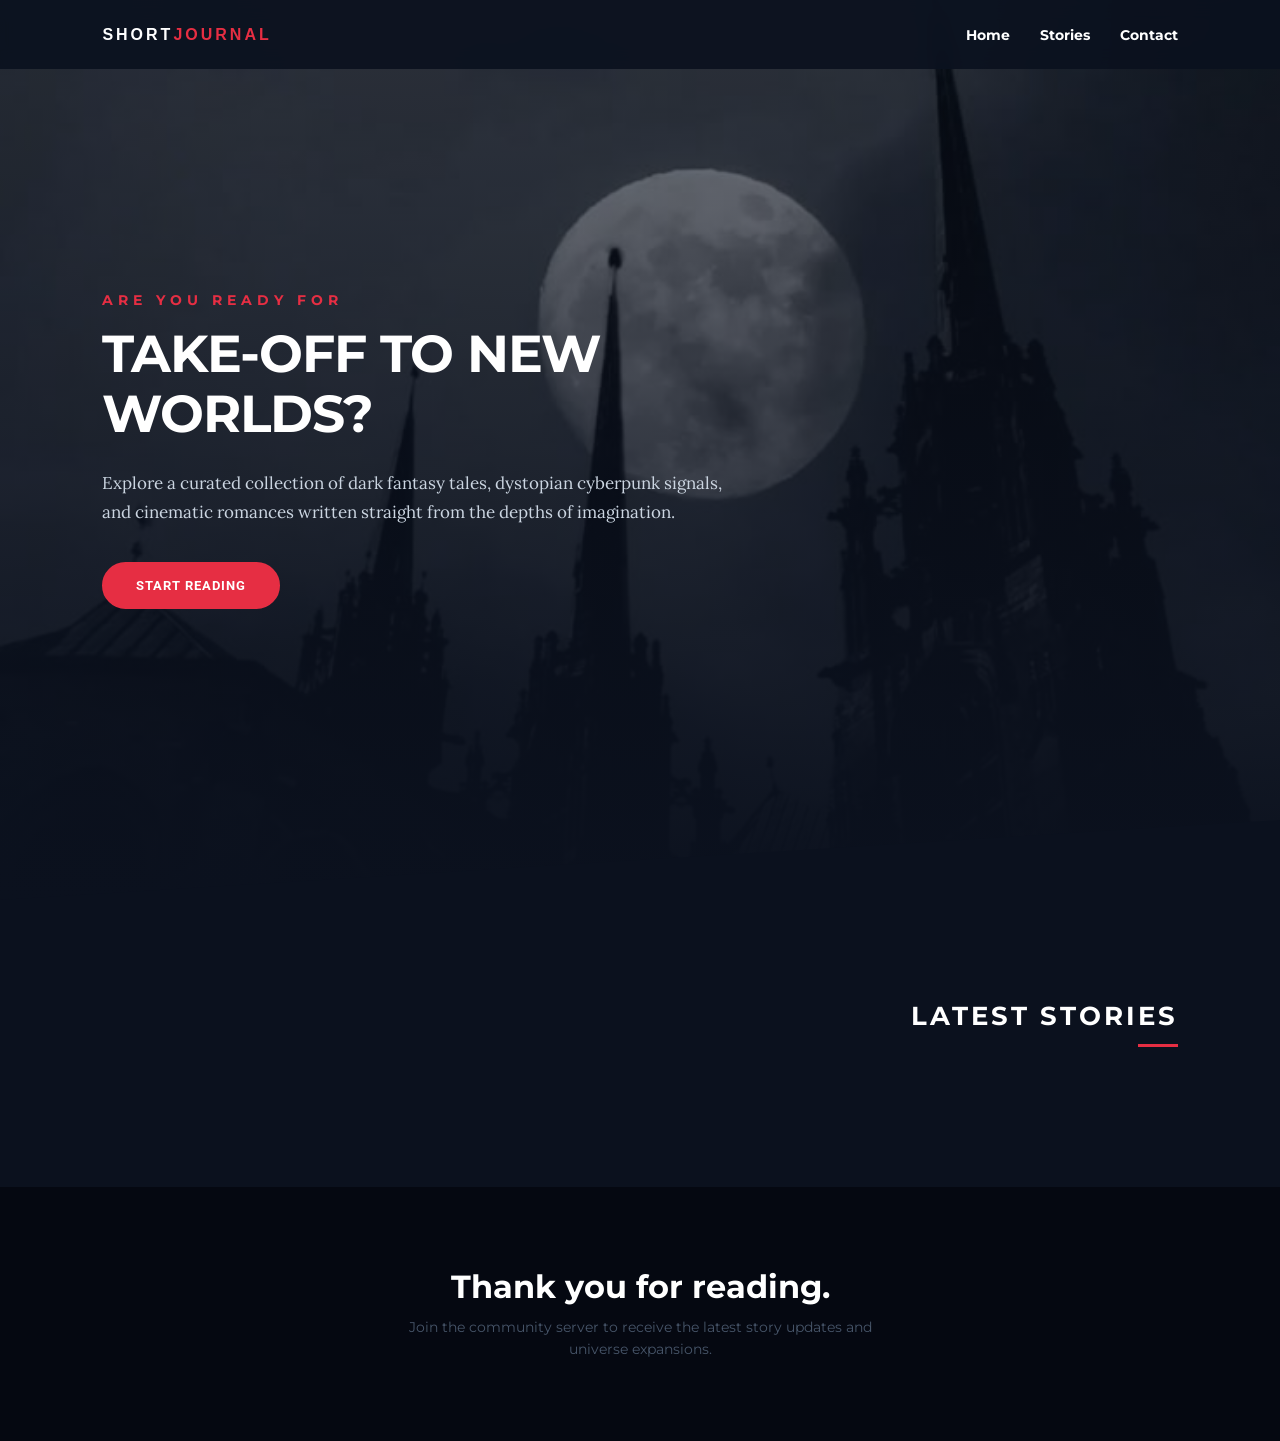
<file: index.html>
<!DOCTYPE html>
<html lang="en">
<head>
    <meta charset="UTF-8">
    <meta name="viewport" content="width=device-width, initial-scale=1.0">
    <title>Short Journal - Personal Stories Archive</title>
    <link rel="stylesheet" href="style.css">
    <link href="https://fonts.googleapis.com/css2?family=Syncopate:wght@700&family=Montserrat:wght@400;700&family=Lora:ital,wght@0,400;0,700;1,400&family=Roboto:wght@500;700&display=swap" rel="stylesheet">
</head>
<body>

    <nav class="navbar">
        <div class="logo">SHORT<span>JOURNAL</span></div>
        <ul class="nav-links">
            <li><a href="#">Home</a></li>
            <li><a href="#stories">Stories</a></li>
            <li><a href="#contact">Contact</a></li>
        </ul>
    </nav>

    <header class="hero">
        <div class="hero-content">
            <h3>ARE YOU READY FOR</h3>
            <h1>TAKE-OFF TO NEW WORLDS?</h1>
            <p class="hero-desc">Explore a curated collection of dark fantasy tales, dystopian cyberpunk signals, and cinematic romances written straight from the depths of imagination.</p>
            <div class="hero-buttons">
                <a href="#stories" class="btn btn-primary">Start Reading</a>
            </div>
        </div>
        <div class="hero-wave"></div>
    </header>

   <section id="stories" class="stories-section">
        <div class="section-header" style="justify-content: center;">
            <h2 class="section-title" style="margin-bottom: 0;">LATEST STORIES</h2>
        </div>
        
        <div class="stories-grid" id="storiesContainer">
            </div>
    </section>

    <footer style="text-align: center; padding: 80px 20px; background: #050811;">
        <h2 style="color: #fff; font-size: 32px; margin-bottom: 10px;">Thank you for reading.</h2>
        <p style="color: #475569; max-width: 500px; margin: 0 auto; font-size: 14px; line-height: 1.6;">
            Join the community server to receive the latest story updates and universe expansions.
        </p>
    </footer>

    <script src="script.js"></script>
</body>
</html>
</file>
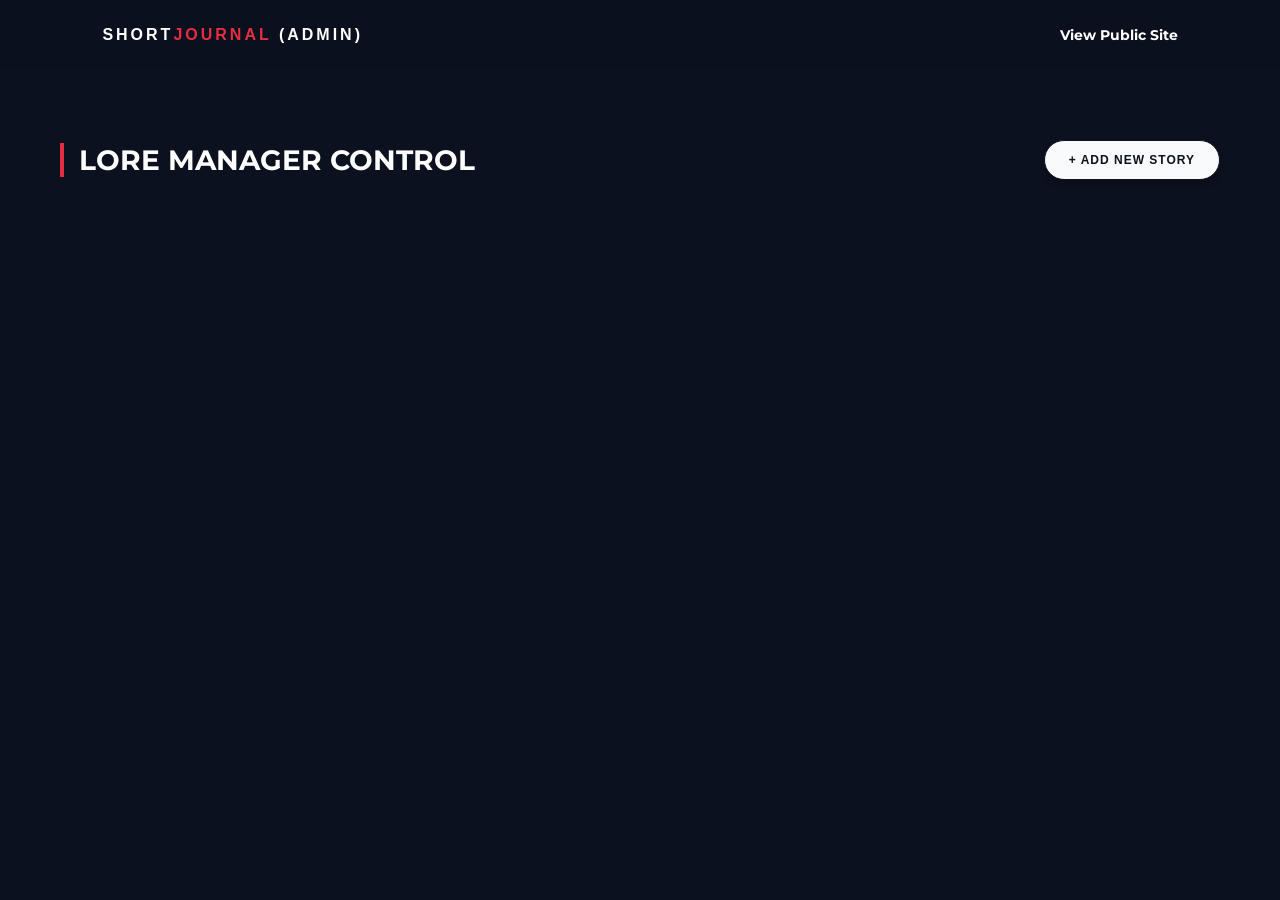
<file: admin.html>
<!DOCTYPE html>
<html lang="en">
<head>
    <meta charset="UTF-8">
    <meta name="viewport" content="width=device-width, initial-scale=1.0">
    <title>Short Journal - Admin Control</title>
    <link rel="stylesheet" href="style.css">
    <link href="https://fonts.googleapis.com/css2?family=Montserrat:wght@400;700&family=Lora:ital,wght@0,400;0,700;1,400&display=swap" rel="stylesheet">
    <style>
        /* Desain Khusus Halaman Dashboard Admin */
        .admin-header-panel {
            max-width: 1200px;
            margin: 140px auto 20px;
            padding: 0 20px;
            display: flex;
            justify-content: space-between;
            align-items: center;
        }
        .admin-title {
            color: #ffffff;
            font-size: 28px;
            font-weight: 700;
            border-left: 4px solid #e62e43;
            padding-left: 15px;
        }
        /* Memastikan tombol edit & hapus tetap nampang di halaman admin */
        .edit-story-btn, .delete-story-btn {
            display: flex !important;
        }
    </style>
</head>
<body>

    <nav class="navbar">
        <div class="logo">SHORT<span>JOURNAL</span> (ADMIN)</div>
        <ul class="nav-links">
            <li><a href="index.html">View Public Site</a></li>
        </ul>
    </nav>

    <div class="admin-header-panel">
        <h1 class="admin-title">LORE MANAGER CONTROL</h1>
        <button id="openModalBtn" class="btn btn-admin">+ Add New Story</button>
    </div>

    <main class="stories-section" style="padding-top: 10px;">
        <div class="stories-grid" id="storiesContainer">
            </div>
    </main>

    <div id="storyModal" class="modal">
        <div class="modal-content">
            <span class="close-btn">&times;</span>
            <h3>Create New Journal Entry</h3>
            
            <form id="storyForm">
                <input type="hidden" id="editStoryId" value="">
                
                <div class="form-group">
                    <label for="storyGenre">Genre / Tag</label>
                    <input type="text" id="storyGenre" placeholder="e.g. Dark Fantasy, Cyberpunk" required>
                </div>
                <div class="form-group">
                    <label for="storyTitle">Story Title</label>
                    <input type="text" id="storyTitle" placeholder="Enter story title..." required>
                </div>
                <div class="form-group">
                    <label for="storySnippet">Story Description / Snippet</label>
                    <textarea id="storySnippet" rows="2" placeholder="Write a brief description..." required></textarea>
                </div>
                <div class="form-group">
                    <label for="storyContent">Full Story Content</label>
                    <textarea id="storyContent" rows="8" placeholder="Type your full story here..." required></textarea>
                </div>
                <div class="form-group">
                    <label for="storyBg">Background Image URL (Optional)</label>
                    <input type="text" id="storyBg" placeholder="e.g. https://images.unsplash.com/photo-xxx...">
                </div>
                <button type="submit" class="btn btn-primary" style="width: 100%; margin-top: 10px;">PUBLISH STORY</button>
            </form>
        </div>
    </div>

    <script src="script.js"></script>
</body>
</html>
</file>
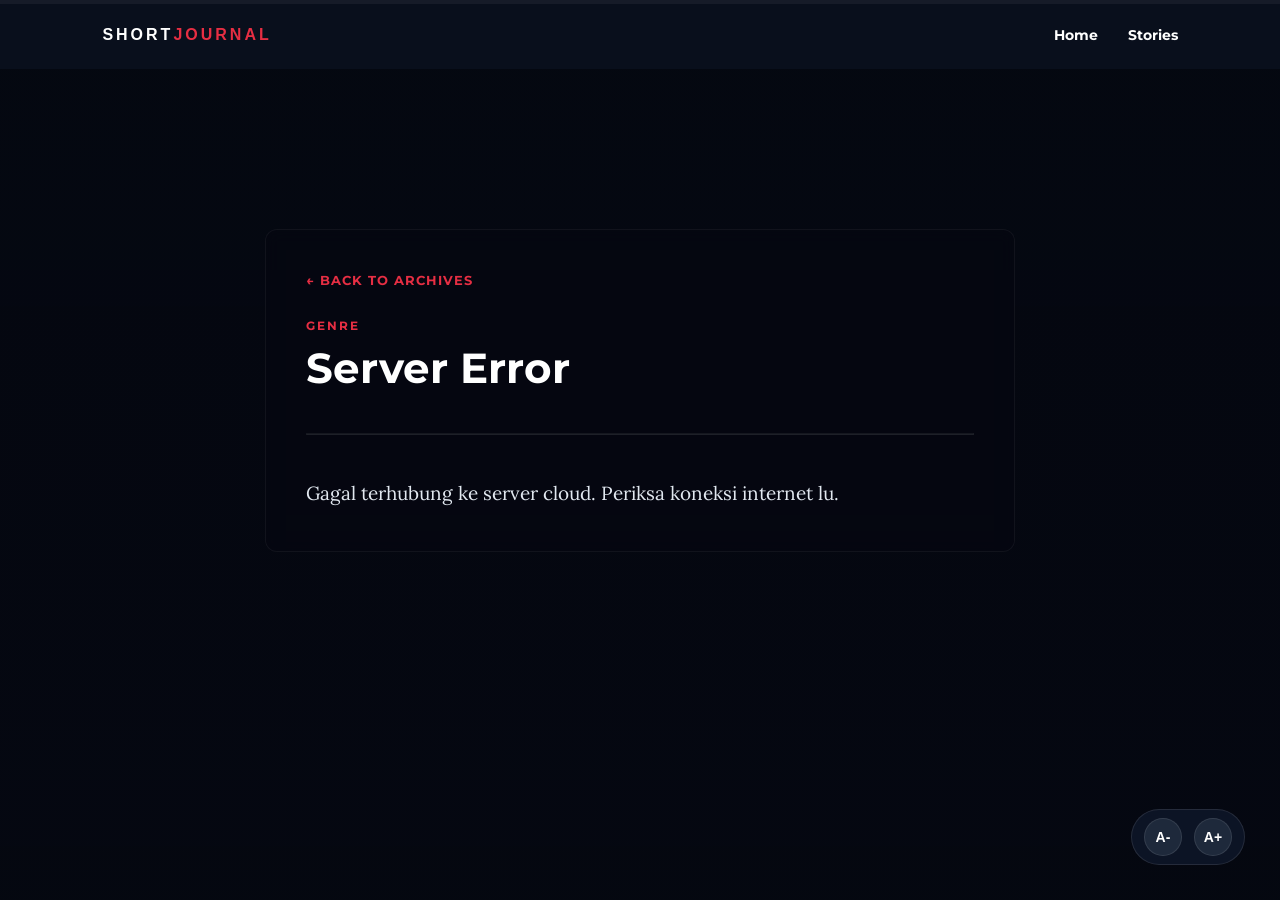
<file: story.html>
<!DOCTYPE html>
<html lang="en">
<head>
    <meta charset="UTF-8">
    <meta name="viewport" content="width=device-width, initial-scale=1.0">
    <title>Reading Story - Short Journal</title>
    <link rel="stylesheet" href="style.css">
    <link href="https://fonts.googleapis.com/css2?family=Montserrat:wght@400;700&family=Lora:ital,wght@0,400;0,700;1,400&display=swap" rel="stylesheet">
    <style>
        body {
            margin: 0;
            padding: 0;
            background-color: #050811;
            background-attachment: fixed;
            background-position: center;
            background-repeat: no-repeat;
            background-size: cover;
            position: relative;
            transition: background 0.5s ease-in-out;
        }
        body::before {
            content: "";
            position: fixed;
            top: 0;
            left: 0;
            width: 100%;
            height: 100%;
            background: linear-gradient(to bottom, rgba(5, 8, 17, 0.85) 0%, rgba(5, 8, 17, 0.95) 100%);
            z-index: 1;
        }
        .navbar, .reading-container, .font-control-panel, .progress-container {
            position: relative;
            z-index: 2;
        }
        .reading-container {
            max-width: 750px;
            margin: 160px auto 100px;
            padding: 40px;
            background: rgba(5, 8, 17, 0.6);
            border-radius: 12px;
            backdrop-filter: blur(8px);
            border: 1px solid rgba(255, 255, 255, 0.05);
        }
        .back-link {
            display: inline-block;
            color: #e62e43;
            text-decoration: none;
            font-weight: 700;
            font-size: 13px;
            margin-bottom: 30px;
            text-transform: uppercase;
            letter-spacing: 1px;
        }
        .story-header-tag {
            color: #e62e43;
            font-weight: 700;
            text-transform: uppercase;
            font-size: 12px;
            letter-spacing: 2px;
            margin-bottom: 10px;
        }
        .story-full-title {
            font-size: 42px;
            font-weight: 700;
            line-height: 1.2;
            margin-bottom: 40px;
            color: #ffffff;
        }
        .story-main-body {
            font-family: 'Lora', serif;
            font-size: 19px;
            line-height: 1.9;
            color: #e2e8f0;
            white-space: pre-wrap;
            transition: font-size 0.2s ease;
        }
        
        /* SCROLL PROGRESS BAR MELAYANG (FITUR 3) */
        .progress-container {
            position: fixed;
            top: 0;
            left: 0;
            width: 100%;
            height: 4px;
            background: rgba(255,255,255,0.05);
            z-index: 9999;
        }
        .progress-bar {
            height: 100%;
            background: #e62e43;
            width: 0%;
        }

        /* PANEL CONTROLLER FONT */
        .font-control-panel {
            position: fixed;
            bottom: 35px;
            right: 35px;
            display: flex;
            gap: 12px;
            background: rgba(15, 23, 42, 0.85);
            padding: 8px 12px;
            border-radius: 30px;
            border: 1px solid rgba(255, 255, 255, 0.1);
            backdrop-filter: blur(10px);
        }
        .font-btn {
            background: #1e293b;
            border: 1px solid rgba(255, 255, 255, 0.1);
            color: #ffffff;
            width: 38px;
            height: 38px;
            border-radius: 50%;
            font-weight: bold;
            font-size: 14px;
            cursor: pointer;
            transition: all 0.2s;
            display: flex;
            align-items: center;
            justify-content: center;
        }
        .font-btn:hover {
            background: #e62e43;
            transform: translateY(-2px);
        }
    </style>
</head>
<body>

    <div class="progress-container">
        <div class="progress-bar" id="myBar"></div>
    </div>

    <nav class="navbar">
        <div class="logo">SHORT<span>JOURNAL</span></div>
        <ul class="nav-links">
            <li><a href="index.html">Home</a></li>
            <li><a href="index.html#stories">Stories</a></li>
        </ul>
    </nav>

    <main class="reading-container">
        <a href="index.html#stories" class="back-link">&larr; Back to Archives</a>
        <div id="storyHeaderTag" class="story-header-tag">GENRE</div>
        <h1 id="storyFullTitle" class="story-full-title">Loading Title...</h1>
        <hr style="border-color: rgba(255, 255, 255, 0.1); margin-bottom: 40px;">
        <article id="storyMainBody" class="story-main-body">
            Loading story content...
        </article>
    </main>

    <div class="font-control-panel">
        <button id="decreaseFont" class="font-btn" title="Kecilkan Huruf">A-</button>
        <button id="increaseFont" class="font-btn" title="Besarkan Huruf">A+</button>
    </div>

   <script>
        document.addEventListener("DOMContentLoaded", async function() {
            const urlParams = new URLSearchParams(window.location.search);
            const storyId = urlParams.get('id');

            // KONFIGURASI KUNCI CLOUD SUPABASE (SAMA KEK DI SCRIPT.JS)
            const SUPABASE_URL = "https://zrwclfgzdoewicifsqnr.supabase.co"; 
            const SUPABASE_ANON_KEY = "sb_publishable_EH-9vZiLzMT3YtLXaQUWlA_mDxJRyJG";

            const storyHeaderTag = document.getElementById("storyHeaderTag");
            const storyFullTitle = document.getElementById("storyFullTitle");
            const storyMainBody = document.getElementById("storyMainBody");

            try {
                // Ambil 1 cerita spesifik berdasarkan ID-nya langsung dari cloud
                const response = await fetch(`${SUPABASE_URL}/rest/v1/stories?id=eq.${storyId}`, {
                    method: "GET",
                    headers: {
                        "apikey": SUPABASE_ANON_KEY,
                        "Authorization": `Bearer ${SUPABASE_ANON_KEY}`
                    }
                });
                const data = await response.json();
                const currentStory = data[0];

                if (currentStory) {
                    storyHeaderTag.innerText = currentStory.genre;
                    storyFullTitle.innerText = currentStory.title;
                    storyMainBody.innerText = currentStory.content;
                    
                    if (currentStory.bgUrl && currentStory.bgUrl.trim() !== "") {
                        document.body.style.backgroundImage = `url('${currentStory.bgUrl}')`;
                    }
                } else {
                    storyFullTitle.innerText = "Story Not Found";
                    storyMainBody.innerText = "Maaf, cerita tidak ditemukan atau sudah dihapus dari server cloud.";
                }
            } catch (error) {
                console.error("Koneksi cloud error:", error);
                storyFullTitle.innerText = "Server Error";
                storyMainBody.innerText = "Gagal terhubung ke server cloud. Periksa koneksi internet lu.";
            }

            // LOGIKA PENGATUR FONT
            let currentSize = 19;
            document.getElementById("increaseFont").addEventListener("click", function() {
                if (currentSize < 28) { currentSize += 2; storyMainBody.style.fontSize = currentSize + "px"; }
            });
            document.getElementById("decreaseFont").addEventListener("click", function() {
                if (currentSize > 14) { currentSize -= 2; storyMainBody.style.fontSize = currentSize + "px"; }
            });

            // LOGIKA SCROLL PROGRESS BAR
            window.onscroll = function() {
                const winScroll = document.body.scrollTop || document.documentElement.scrollTop;
                const height = document.documentElement.scrollHeight - document.documentElement.clientHeight;
                const scrolled = (winScroll / height) * 100;
                document.getElementById("myBar").style.width = scrolled + "%";
            };
        });
    </script>
</body>
</html>
</file>
<file: style.css>
/* Reset & Base Style */
* {
    margin: 0;
    padding: 0;
    box-sizing: border-box;
}

body {
    font-family: 'Montserrat', sans-serif;
    background-color: #0b111e;
    color: #ffffff;
    scroll-behavior: smooth;
}

/* ==========================================
   NAVBAR
   ========================================== */
.navbar {
    display: flex;
    justify-content: space-between;
    align-items: center;
    padding: 25px 8%;
    background-color: rgba(11, 17, 30, 0.9);
    backdrop-filter: blur(10px);
    position: fixed;
    width: 100%;
    top: 0;
    z-index: 1000;
}

.logo {
    font-family: 'Syncopate', sans-serif;
    font-weight: 700;
    font-size: 16px;
    letter-spacing: 3px;
    color: #ffffff;
}

.logo span {
    color: #e62e43;
}

.nav-links {
    display: flex;
    list-style: none;
}

.nav-links li {
    margin-left: 30px;
}

.nav-links a {
    color: #fff;
    text-decoration: none;
    font-size: 14px;
    font-weight: 700;
    transition: color 0.3s;
}

.nav-links a:hover {
    color: #e62e43;
}

/* ==========================================
   HERO SECTION
   ========================================== */
.hero {
    position: relative;
    height: 100vh;
    background: linear-gradient(rgba(11, 17, 30, 0.55), #0b111e), url('background.jpg') no-repeat center center/cover;
    display: flex;
    align-items: center;
    padding: 0 8%;
}

.hero-content {
    max-width: 650px;
    z-index: 10;
}

.hero-content h3 {
    color: #e62e43;
    font-size: 14px;
    letter-spacing: 5px;
    margin-bottom: 15px;
}

.hero-content h1 {
    font-size: 52px;
    font-weight: 700;
    line-height: 1.15;
    margin-bottom: 25px;
    letter-spacing: -1px;
}

.hero-desc {
    font-family: 'Lora', serif;
    font-size: 17px;
    line-height: 1.7;
    color: #cbd5e1;
    margin-bottom: 35px;
}

.btn {
    font-family: 'Roboto', sans-serif;
    display: inline-block;
    padding: 14px 32px;
    border-radius: 25px;
    text-decoration: none;
    font-weight: 700;
    font-size: 13px;
    text-transform: uppercase;
    letter-spacing: 1px;
    transition: all 0.3s ease;
    margin-right: 15px;
}

.btn-primary {
    background-color: #e62e43;
    color: #fff;
    border: 2px solid #e62e43;
}

.btn-primary:hover {
    background-color: #b81d2f;
    border-color: #b81d2f;
}

.btn-secondary {
    background-color: transparent;
    color: #fff;
    border: 2px solid #fff;
}

.btn-secondary:hover {
    background-color: #fff;
    color: #0b111e;
}

.hero-wave {
    position: absolute;
    bottom: 0;
    left: 0;
    width: 100%;
    height: 80px;
    background-color: #0b111e;
    clip-path: polygon(100% 0, 0% 100%, 100% 100%);
}

/* ==========================================
   STORIES SECTION
   ========================================== */
.stories-section {
    padding: 100px 8% 100px;
}

/* HEADER SECTION UNTUK TOMBOL DI KIRI */
/* Styling Header Section biar Judul & Tombol Sejajar Kanan-Kiri */
.section-header {
    display: flex;
    justify-content: space-between;
    align-items: center;
    margin-bottom: 40px;
    width: 100%;
}

.section-title {
    font-size: 26px;
    letter-spacing: 3px;
    color: #ffffff;
    flex-grow: 1;
    text-align: right;
}

.section-title::after {
    content: '';
    display: block;
    width: 40px;
    height: 3px;
    background-color: #e62e43;
    margin: 12px 0 0 auto; /* Garis bawah judul kanan */
}

/* GAYA TOMBOL ADMIN: Digeser ke Kiri & Dibuat Berbeda */
.btn-admin {
    font-family: 'Roboto', sans-serif;
    background-color: #f8fafc; /* Latar putih terang */
    color: #0b111e; /* Teks gelap biar kontras */
    padding: 12px 24px;
    border-radius: 20px;
    border: 1px solid #0b111e;
    font-weight: 700;
    font-size: 12px;
    text-transform: uppercase;
    letter-spacing: 1px;
    margin-right: 0; /* Hapus margin kanan */
    margin-left: 20px; /* Jarak kiri agar mepet */
    cursor: pointer;
    box-shadow: 0 4px 6px rgba(0,0,0,0.2);
}

.btn-admin:hover {
    background-color: #0b111e;
    color: #f8fafc;
    border: 1px solid #f8fafc;
}

.stories-grid {
    display: grid;
    grid-template-columns: repeat(auto-fit, minmax(300px, 1fr));
    gap: 30px;
}

.story-card {
    background-color: #121b2d;
    padding: 45px 35px;
    border-radius: 8px;
    border: 1px solid #1a2844;
    transition: transform 0.3s, border-color 0.3s, box-shadow 0.3s;
    display: flex;
    flex-direction: column;
}

.story-card:hover {
    transform: translateY(-10px);
    border-color: #e62e43;
    box-shadow: 0 10px 30px rgba(230, 46, 67, 0.1);
}

.card-tag {
    font-family: 'Roboto', sans-serif;
    font-size: 11px;
    text-transform: uppercase;
    letter-spacing: 1.5px;
    color: #e62e43;
    font-weight: 700;
    margin-bottom: 20px;
}

.story-card h3 {
    font-size: 24px;
    margin-bottom: 15px;
    letter-spacing: -0.5px;
    color: #ffffff;
}

.story-desc {
    font-family: 'Lora', serif;
    color: #cbd5e1;
    font-size: 15px;
    line-height: 1.65;
    margin-bottom: 30px;
    flex-grow: 1;
}

.read-more {
    font-family: 'Roboto', sans-serif;
    color: #ffffff;
    text-decoration: none;
    font-weight: 700;
    font-size: 13px;
    text-transform: uppercase;
    letter-spacing: 0.5px;
    transition: color 0.2s;
}

.read-more:hover {
    color: #e62e43;
}

/* ==========================================
   STATS SECTION
   ========================================== */
.stats-section {
    background-color: #080d18;
    display: flex;
    justify-content: space-around;
    padding: 70px 8%;
    text-align: center;
    border-top: 1px solid #121b2d;
    border-bottom: 1px solid #121b2d;
}

.stat-item h2 {
    font-size: 46px;
    color: #e62e43;
    margin-bottom: 5px;
}

.stat-item p {
    font-family: 'Roboto', sans-serif;
    font-size: 12px;
    color: #64748b;
    text-transform: uppercase;
    letter-spacing: 2px;
}

/* ==========================================
   FOOTER
   ========================================== */
footer {
    background-color: #05080f;
    padding: 90px 8% 40px;
    text-align: center;
}

.footer-content {
    max-width: 600px;
    margin: 0 auto 50px;
}

.footer-content h3 {
    font-size: 28px;
    margin-bottom: 15px;
    color: #ffffff;
}

.footer-desc {
    font-family: 'Lora', serif;
    color: #94a3b8;
    line-height: 1.6;
    margin-bottom: 35px;
}

.footer-buttons {
    display: flex;
    justify-content: center;
}

.footer-bottom {
    font-family: 'Roboto', sans-serif;
    font-size: 11px;
    color: #475569;
    border-top: 1px solid #121b2d;
    padding-top: 30px;
    letter-spacing: 1px;
}

/* ==========================================
   MODAL POP-UP FORM INPUT CERITA
   ========================================== */
.modal {
    display: none; /* Tersembunyi bawaan */
    position: fixed;
    z-index: 2000;
    left: 0;
    top: 0;
    width: 100%;
    height: 100%;
    background-color: rgba(5, 8, 15, 0.9);
    align-items: center;
    justify-content: center;
}

.modal-content {
    background-color: #121b2d;
    padding: 40px;
    border-radius: 8px;
    width: 90%;
    max-width: 500px;
    position: relative;
    border: 1px solid #1a2844;
}

.close-btn {
    position: absolute;
    right: 20px;
    top: 15px;
    color: #64748b;
    font-size: 28px;
    cursor: pointer;
    transition: color 0.2s;
}

.close-btn:hover {
    color: #fff;
}

.form-group {
    margin-bottom: 20px;
    text-align: left;
}

.form-group label {
    display: block;
    font-size: 12px;
    font-weight: 700;
    text-transform: uppercase;
    letter-spacing: 1px;
    margin-bottom: 8px;
    color: #94a3b8;
}

.form-group input,
.form-group textarea {
    width: 100%;
    padding: 12px;
    background-color: #080d18;
    border: 1px solid #1a2844;
    border-radius: 4px;
    color: #fff;
    font-family: 'Lora', serif;
}

.form-group textarea {
    resize: none;
}

.form-group input:focus,
.form-group textarea:focus {
    outline: none;
    border-color: #e62e43;
}

/* ==========================================
   RESPONSIVE (UNTUK HP)
   ========================================== */
@media (max-width: 768px) {
    .navbar { padding: 20px 5%; }
    .nav-links { display: none; }
    .hero-content h1 { font-size: 38px; }
    
    .section-header { flex-direction: column-reverse; gap: 20px; }
    .section-title { text-align: center; }
    .section-title::after { margin: 12px auto 0; }
    .btn-admin { margin: 0; }
}

/* ==========================================
   TOMBOL HAPUS CERITA (KHUSUS ADMIN)
   ========================================== */
.story-card {
    position: relative; /* Biar tombol silang bisa nempel di pojok kanan atas card */
}

.delete-story-btn {
    position: absolute;
    top: 25px;
    right: 25px;
    background: transparent;
    border: none;
    color: #475569; /* Warna abu-abu redup bawaan */
    font-size: 22px;
    font-weight: bold;
    cursor: pointer;
    transition: color 0.2s, transform 0.2s;
    line-height: 1;
    padding: 5px;
}

.delete-story-btn:hover {
    color: #e62e43; /* Berubah merah menyala saat kursor mendekat */
    transform: scale(1.2);
}

/* ==========================================
   FITUR TAMBAHAN PREMIUM (ANIMASI, FONT & EDIT)
   ========================================== */

/* 1. Efek Animasi Fade-In Lembut untuk Kartu Cerita */
@keyframes fadeInUp {
    from {
        opacity: 0;
        transform: translateY(20px);
    }
    to {
        opacity: 1;
        transform: translateY(0);
    }
}

.story-card {
    position: relative;
    animation: fadeInUp 0.5s ease forwards; /* Kartu otomatis nge-slide halus pas muncul */
}

/* --- UPDATE STYLE TOMBOL EDIT VEKTOR (BARU) --- */
.edit-story-btn {
    position: absolute;
    top: 25px;
    right: 55px; /* Berjejer rapi di kiri tombol silang */
    background: transparent;
    border: none;
    cursor: pointer;
    padding: 5px;
    display: flex;
    align-items: center;
    justify-content: center;
    transition: transform 0.2s;
}

/* Mengatur warna isi vector SVG */
.edit-story-btn svg {
    fill: #475569; /* Warna awal abu-abu gelap matching tombol silang */
    transition: fill 0.2s;
}

.edit-story-btn:hover {
    transform: scale(1.2);
}

.edit-story-btn:hover svg {
    fill: #e62e43; /* Ganti jadi merah crimson pas di-hover biar satu tema! */
}

/* --- FITUR 3: SCROLL PROGRESS BAR (MELAYANG DI ATAS STORY) --- */
.progress-container {
    position: fixed;
    top: 0;
    left: 0;
    width: 100%;
    height: 4px; /* Ketebalan garis loading */
    background: transparent;
    z-index: 9999; /* Biar selalu paling atas menutupi navbar */
}

.progress-bar {
    height: 100%;
    background: #e62e43; /* Warna merah khas Short Journal lu */
    width: 0%; /* Dimulai dari 0 persen */
    transition: width 0.1s ease-out;
}

/* Style tambahan untuk info waktu baca di dalam kartu */
.story-meta-info {
    display: flex;
    align-items: center;
    gap: 6px;
    color: #475569;
    font-size: 13px;
    margin-top: 15px;
}
.story-meta-info svg {
    fill: #475569;
}

/* 3. Panel Kontrol Ukuran Font Melayang di Halaman Baca */
.font-control-panel {
    position: fixed;
    bottom: 30px;
    right: 30px;
    display: flex;
    gap: 10px;
    z-index: 10;
    background: rgba(15, 23, 42, 0.8);
    padding: 10px;
    border-radius: 30px;
    border: 1px solid rgba(255, 255, 255, 0.1);
    backdrop-filter: blur(5px);
}

.font-btn {
    background: #1e293b;
    border: 1px solid rgba(255, 255, 255, 0.1);
    color: #ffffff;
    width: 40px;
    height: 40px;
    border-radius: 50%;
    font-weight: bold;
    cursor: pointer;
    transition: all 0.2s;
    display: flex;
    align-items: center;
    justify-content: center;
}

.font-btn:hover {
    background: #e62e43;
    transform: translateY(-3px);
}

/* Sembunyikan semua fitur admin di halaman utama pembaca */
#openModalBtn, 
.edit-story-btn, 
.delete-story-btn {
    display: none !important;
}

/* Munculkan kembali tombol "+ Add New Story" KHUSUS di halaman admin */
body:has(#storyForm) #openModalBtn {
    display: block !important;
}
</file>
